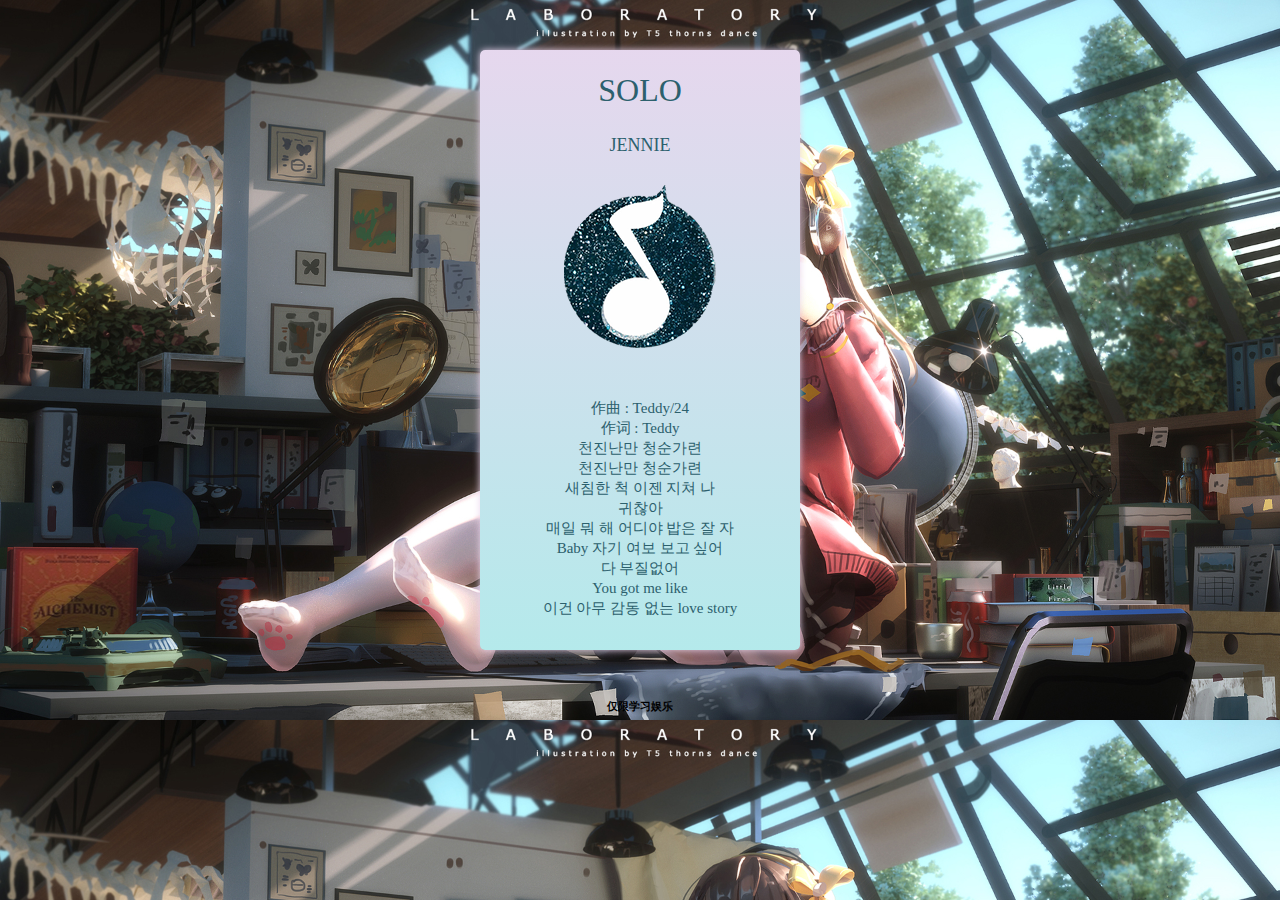
<file: index.html>
<!DOCTYPE html>
<html lang="en">

<head>
    <meta charset="UTF-8">
    <meta name="viewport" content="width=device-width, initial-scale=1.0">
    <title>音乐播放器</title>
    <link rel="stylesheet" href="./Index.css">

</head>

<body>
    <div id="box"></div>

    <textarea name="" id="txt" cols="30" rows="10" style="display: none;">
        [00:00.00]作曲 : Teddy/24
        [00:00.20]作词 : Teddy
        [00:00.30]천진난만 청순가련
        [00:01.60]천진난만 청순가련
        [00:02.50]새침한 척 이젠 지쳐 나
        [00:06.96]귀찮아
        [00:12.14]매일 뭐 해 어디야 밥은 잘 자
        [00:17.68]Baby 자기 여보 보고 싶어
        [00:26.13]다 부질없어
        [00:31.43]You got me like
        [00:36.93]이건 아무 감동 없는 love story
        [00:42.53]어떤 설렘도 어떤 의미도
        [00:44.91]네겐 미안하지만 I'm not sorry
        [00:48.67]오늘부터 난 난 난
        [00:51.15]빛이 나는 솔로
        [00:53.80]빛이 나는 솔로
        [00:58.54]I'm going solo lo lo lo lo lo
        [01:01.28]I'm going solo lo lo lo lo lo
        [01:04.11]Used to be your girl
        [01:07.04]Now I'm used to being the goat
        [01:09.64]You're sittin' on your feelings
        [01:12.59]I'm sittin' on my throne
        [01:15.65]I ain't got no time for the troubles in your eyes
        [01:21.30]This time I'm only lookin' at me myself and I
        [01:37.93]I'm goin' solo
        [01:43.16]I'ma do it on my own now
        [01:48.78]Now that you're alone got you lookin' for a clone now
        [01:51.81]So low that's how I'm gettin' down
        [01:54.24]Destined for this and the crown
        [02:00.37]Sing it loud like
        [02:02.81]이건 아무 감동 없는 love story
        [02:05.58]어떤 설렘도 어떤 의미도
        [02:10.66]네겐 미안하지만 I'm not sorry
        [02:13.12]오늘부터 난 난 난
        [02:15.92]빛이 나는 솔로
        [02:17.31]빛이 나는 솔로
        [02:21.41]I'm going solo lo lo lo lo lo
        [02:24.67]I'm going solo lo lo lo lo lo
        [02:27.48]만남 설렘 감동 뒤엔
        [02:33.17]이별 눈물 후회 그리움
        [02:41.76]홀로인 게 좋아 난 나다워야 하니까
        [02:46.96]자유로운 바람처럼
        [02:52.37]구름 위에 별들처럼
        [02:58.00]멀리 가고 싶어 밝게 빛나고 싶어
        [03:03.58]Now I'm going solo
        [03:08.97]빛이 나는 솔로
        [03:14.18]I'm going solo lo lo lo lo lo
        [03:19.80]I'm going solo lo lo lo lo lo
    </textarea>

    <!-- 架子 -->
    <article class="photo">
        <div class="title">SOLO</div>
        <div class="singer">JENNIE</div>
        <div class="play"></div>
        <div class="lrc">
            <div class="content"></div>
        </div>
    </article>

    <audio id="myMusic" src="./content/flac/solo.mp3">
       您的浏览器暂不支持音频播放！！！
    </audio>
    <h6>仅限学习娱乐</h6>
</body>
<script src="./Index.js"></script>

</html>
</file>
<file: Index.css>
* {
    margin: 0 auto;
    text-align: center;
    padding: 0;
}

body {
    background: url(./content/img/123.jpg);
    background-size: 100% auto;
    cursor: pointer;
}

.photo {
    width: 320px;
    height: 600px;
    background: linear-gradient(180deg, #ead6ee, #a0f1ea)fixed;
    margin: 50px auto;
    font-size: "微软雅黑 Light";
    color: #2c606d;
    border-radius: 5px;
    box-shadow: 0 0 7px #ead5ee;
    overflow: hidden;
}

.title {
    margin-top: 5px;
    width: 100%;
    height: 70px;
    font-size: 32px;
    text-align: center;
    line-height: 70px;
}

.singer {
    width: 100%;
    height: 40px;
    font-size: 18px;
    text-align: center;
    line-height: 40px;
}

.play {
    width: 152px;
    height: 163px;
    background-image: url("./content/img/index.png");
    background-repeat: no-repeat;
    margin: 20px auto;
}

.lrc {
    width: 100%;
    height: 220px;
    margin: 50px auto;
    text-align: center;
    overflow: hidden;
}

.lrc p {
    line-height: 20px;
    font-size: 15px;
}

.content {
    position: relative;
}

.play.rotate {
    -webkit-animation: rot 5s linear infinite;
    animation: rot 5s linear infinite;
}

@keyframes rot {
    from {
        transform: rotate(0deg);
    }
    to {
        transform: rotate(360deg);
    }
}
</file>
